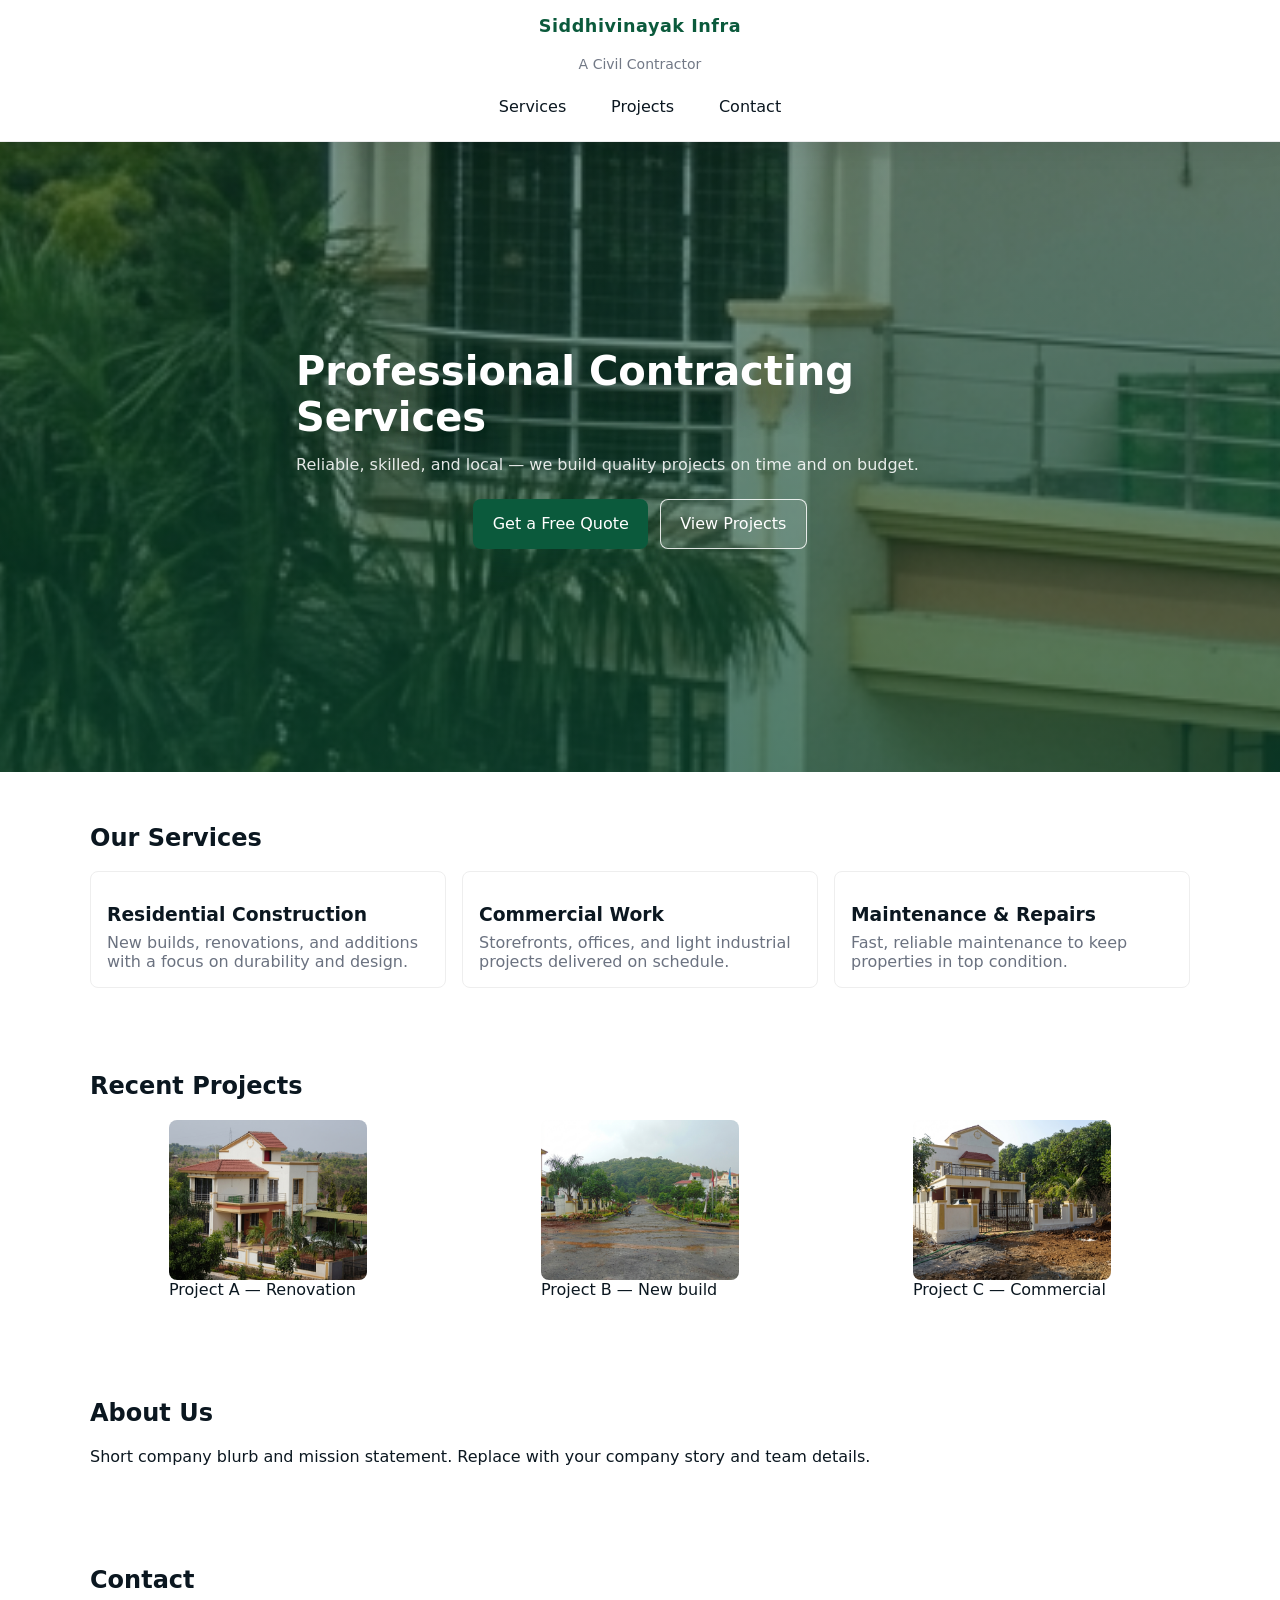
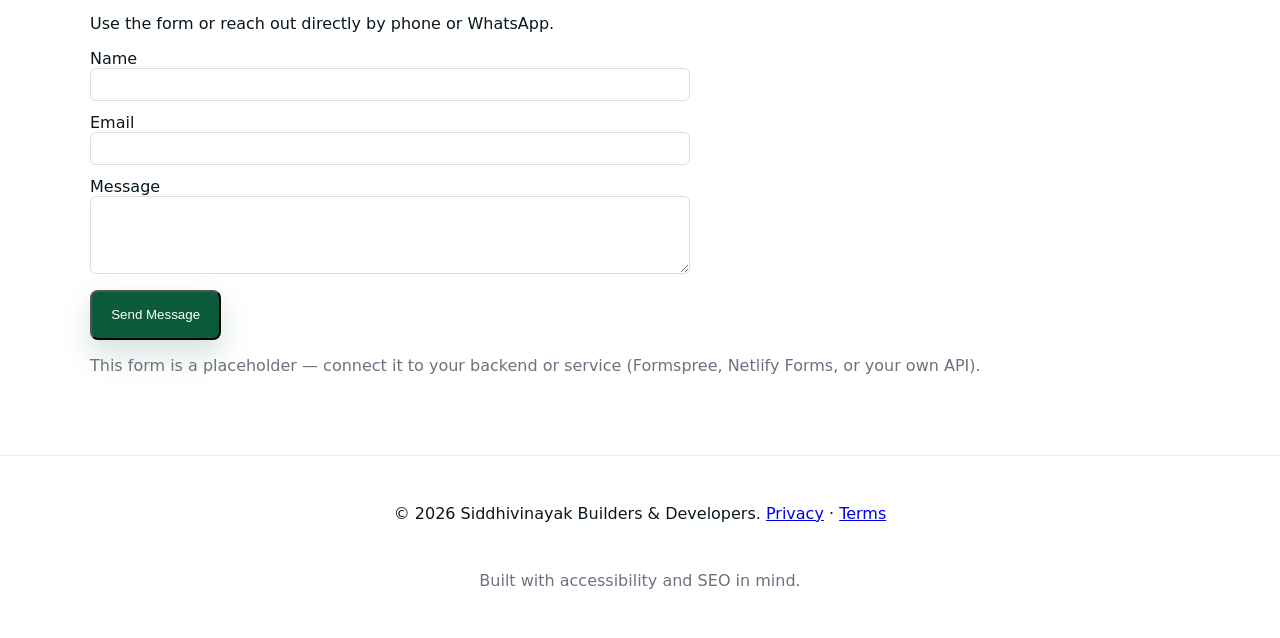
<file: index.html>
<!doctype html>
<html lang="en">
<head>
  <meta charset="utf-8" />
  <meta name="viewport" content="width=device-width,initial-scale=1" />
  <meta name="description" content="A lightweight, responsive, and SEO-friendly static website template for construction contractors and small businesses." />
  <title>Contractor Template — Home</title>
  <link rel="stylesheet" href="assets/css/style.css">
  <meta name="theme-color" content="#0b5a3c">
  <!-- Structured data (basic localBusiness placeholder) -->
  <script type="application/ld+json">
  {
    "@context": "https://schema.org",
    "@type": "LocalBusiness",
    "name": "Contractor Template",
    "description": "Lightweight contractor website template",
    "url": "https://example.com",
    "telephone": "+1-555-555-5555"
  }
  </script>
</head>
<body class="centered-page">
  <header class="site-header">
    <div class="container header-inner">
      <a class="brand" href="index.html">Siddhivinayak Infra</a>
      <a class="brand-tagline">A Civil Contractor</a>
      <nav id="siteNav" class="site-nav">
        <ul>
          <!-- <li><a href="index.html">Home</a></li> -->
          <!-- <li><a href="about.html">About</a></li> -->
          <li><a href="services.html">Services</a></li>
          <li><a href="projects.html">Projects</a></li>
          <li><a href="contact.html">Contact</a></li>
        </ul>
      </nav>
    </div>
  </header>

  <main>
    <section class="hero">
      <div class="hero-slider">
        <div class="hero-slide" style="background-image:url('assets/images/Independent Houses/Real photos/g1_03.jpg')"></div>
        <div class="hero-slide" style="background-image:url('assets/images/Independent Houses/Real photos/g2_03.jpg')"></div>
        <div class="hero-slide" style="background-image:url('assets/images/Independent Houses/Real photos/g4_03.jpg')"></div>
      </div>
      <div class="hero-overlay"></div>
      <div class="container hero-content">
        <h1>Professional Contracting Services</h1>
        <p class="lead">Reliable, skilled, and local — we build quality projects on time and on budget.</p>
        <p class="cta-row">
          <a class="btn-primary" href="contact.html">Get a Free Quote</a>
          <a class="btn-ghost" href="projects.html">View Projects</a>
        </p>
      </div>
    </section>

    <section id="services" class="section container">
      <h2>Our Services</h2>
      <div class="grid grid-3">
        <article class="card">
          <h3>Residential Construction</h3>
          <p>New builds, renovations, and additions with a focus on durability and design.</p>
        </article>
        <article class="card">
          <h3>Commercial Work</h3>
          <p>Storefronts, offices, and light industrial projects delivered on schedule.</p>
        </article>
        <article class="card">
          <h3>Maintenance & Repairs</h3>
          <p>Fast, reliable maintenance to keep properties in top condition.</p>
        </article>
      </div>
      <!-- FUTURE: link to dynamic service pages and structured service schema -->
    </section>

    <section id="projects" class="section container">
      <h2>Recent Projects</h2>
      <div class="grid grid-3">
        <figure class="project-card">
          <img src="assets\images\Independent Houses\Real photos\g1_03.jpg" alt="Project placeholder">
          <figcaption>Project A — Renovation</figcaption>
        </figure>
        <figure class="project-card">
          <img src="assets\images\Independent Houses\Real photos\g2_03.jpg" alt="Project placeholder">
          <figcaption>Project B — New build</figcaption>
        </figure>
        <figure class="project-card">
          <img src="assets\images\Independent Houses\Real photos\g4_03.jpg" alt="Project placeholder">
          <figcaption>Project C — Commercial</figcaption>
        </figure>
      </div>
      <p class="muted"><!-- FUTURE: connect to CMS or JSON feed for projects --> </p>
    </section>

    <section id="about" class="section container">
      <h2>About Us</h2>
      <p>Short company blurb and mission statement. Replace with your company story and team details.</p>
      <!-- FUTURE: team profiles, certifications, testimonials -->
    </section>

    <section id="contact" class="section container contact-section">
      <h2>Contact</h2>
      <p>Use the form or reach out directly by phone or WhatsApp.</p>
      <form id="contactForm" class="contact-form">
        <label>
          <span>Name</span>
          <input type="text" name="name" required>
        </label>
        <label>
          <span>Email</span>
          <input type="email" name="email" required>
        </label>
        <label>
          <span>Message</span>
          <textarea name="message" rows="4" required></textarea>
        </label>
        <p class="form-actions">
          <button type="submit" class="btn-primary">Send Message</button>
        </p>
      </form>
      <p class="muted">This form is a placeholder — connect it to your backend or service (Formspree, Netlify Forms, or your own API).</p>
    </section>
  </main>

  <footer class="site-footer">
    <div class="container footer-inner">
      <p>&copy; <span id="year"></span> Siddhivinayak Builders & Developers. <a href="privacy.html">Privacy</a> · <a href="terms.html">Terms</a></p>
      <p class="muted">Built with accessibility and SEO in mind. <!-- FUTURE: add structured contact and social links --> </p>
    </div>
  </footer>

  <script src="assets/js/main.js"></script>
</body>
</html>
</file>
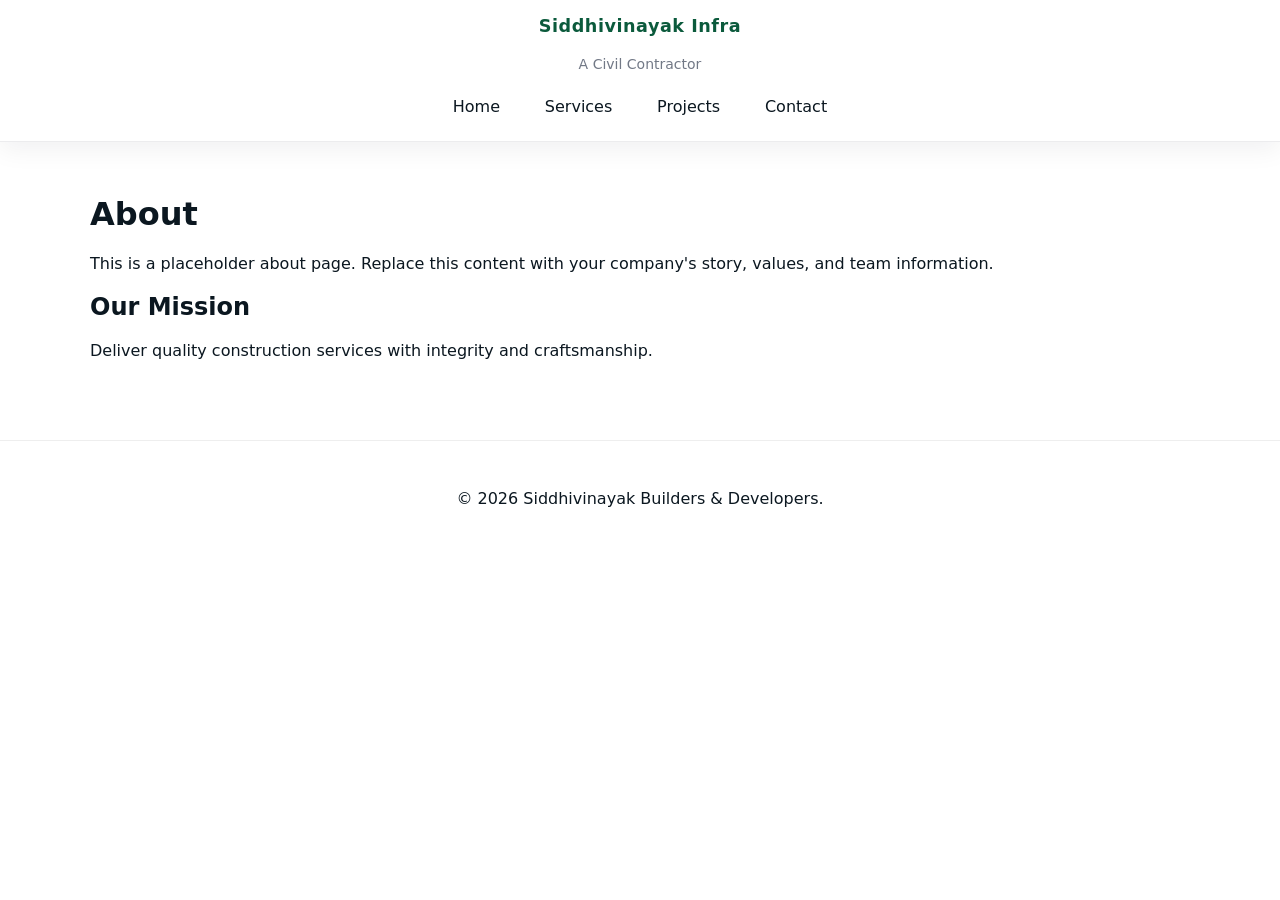
<file: about.html>
<!doctype html>
<html lang="en">
<head>
  <meta charset="utf-8" />
  <meta name="viewport" content="width=device-width,initial-scale=1" />
  <title>About — Contractor Template</title>
  <link rel="stylesheet" href="assets/css/style.css">
  <meta name="description" content="About — Contractor Template. Learn about our history, mission, and team.">
</head>
<body class="centered-page">
  <header class="site-header">
    <div class="container header-inner">
      <a class="brand" href="index.html">Siddhivinayak Infra</a>
      <a class="brand-tagline">A Civil Contractor</a>
      <nav id="siteNav" class="site-nav">
        <ul>
          <li><a href="index.html">Home</a></li>
          <li><a href="services.html">Services</a></li>
          <li><a href="projects.html">Projects</a></li>
          <li><a href="contact.html">Contact</a></li>
        </ul>
      </nav>
    </div>
  </header>
  <main class="container section">
    <h1>About</h1>
    <p>This is a placeholder about page. Replace this content with your company's story, values, and team information.</p>
    <section>
      <h2>Our Mission</h2>
      <p>Deliver quality construction services with integrity and craftsmanship.</p>
    </section>
    <!-- FUTURE: add team bios, certifications, timeline -->
  </main>
  <footer class="site-footer">
    <div class="container footer-inner">
      <p>&copy; <span id="year"></span> Siddhivinayak Builders & Developers.</p>
    </div>
  </footer>
  <script src="assets/js/main.js"></script>
</body>
</html>
</file>
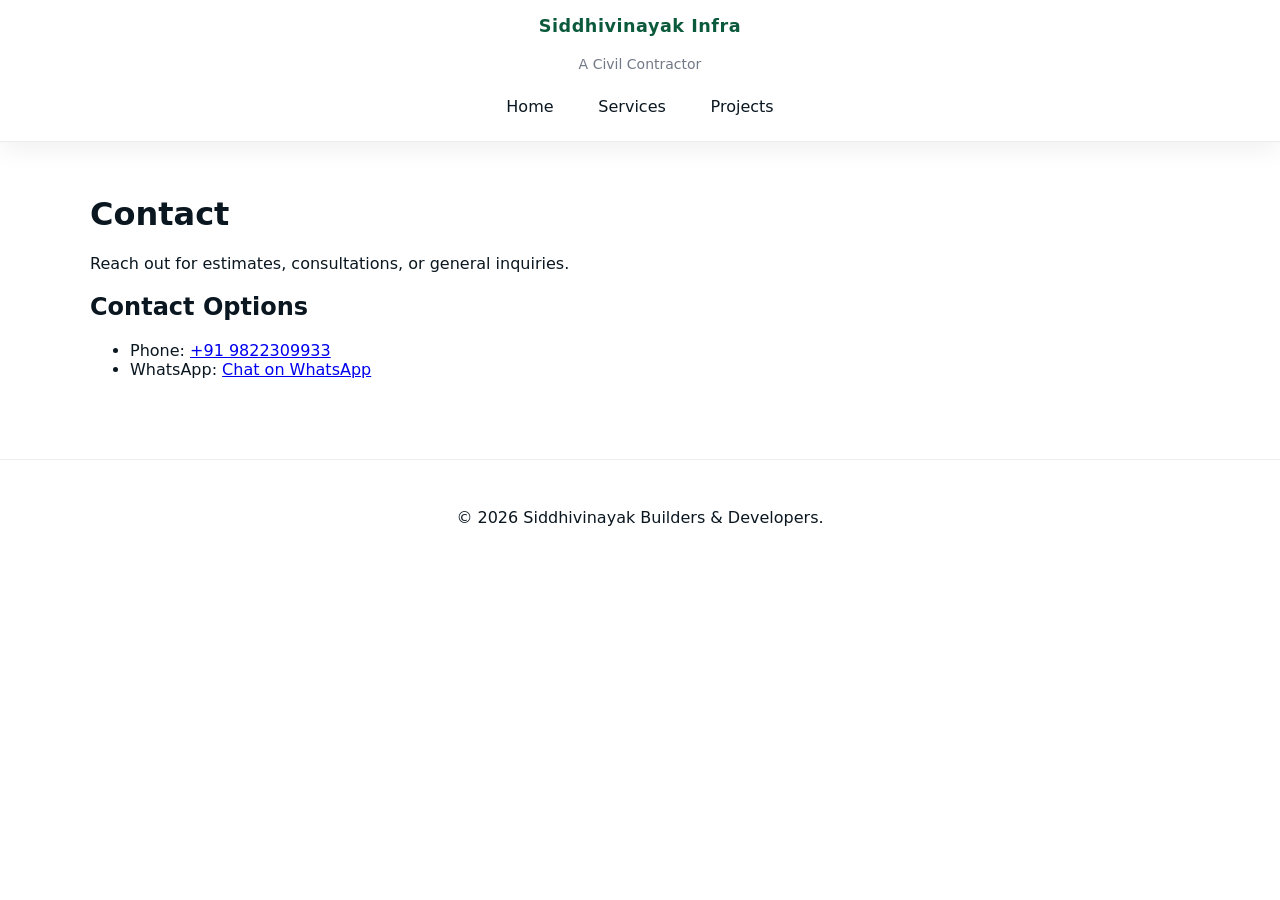
<file: contact.html>
<!doctype html>
<html lang="en">
<head>
  <meta charset="utf-8" />
  <meta name="viewport" content="width=device-width,initial-scale=1" />
  <title>Contact — Contractor Template</title>
  <link rel="stylesheet" href="assets/css/style.css">
  <meta name="description" content="Contact page — get a quote or reach out.">
</head>
<body class="centered-page">
  <header class="site-header">
    <div class="container header-inner">
      <a class="brand" href="index.html">Siddhivinayak Infra</a>
      <a class="brand-tagline">A Civil Contractor</a>
      <nav id="siteNav" class="site-nav">
        <ul>
          <li><a href="index.html">Home</a></li>
          <!-- <li><a href="about.html">About</a></li> -->
          <li><a href="services.html">Services</a></li>
          <li><a href="projects.html">Projects</a></li>
        </ul>
      </nav>
    </div>
  </header>
  <main class="container section">
    <h1>Contact</h1>
    <p>Reach out for estimates, consultations, or general inquiries.</p>
    <section>
      <h2>Contact Options</h2>
      <ul>
        <li>Phone: <a href="tel:+91 9822309933">+91 9822309933</a></li>
        <!-- <li>Email: <a href="mailto:info@example.com">info@example.com</a></li> -->
        <li>WhatsApp: <a href="https://wa.me/919822309933" target="_blank" rel="noopener">Chat on WhatsApp</a></li>
      </ul>
      <p><!-- FUTURE: embed map, contact widget, lead capture integrations --> </p>
    </section>
  </main>
  <footer class="site-footer">
    <div class="container footer-inner">
      <p>&copy; <span id="year"></span> Siddhivinayak Builders & Developers.</p>
    </div>
  </footer>
  <script src="assets/js/main.js"></script>
</body>
</html>
</file>
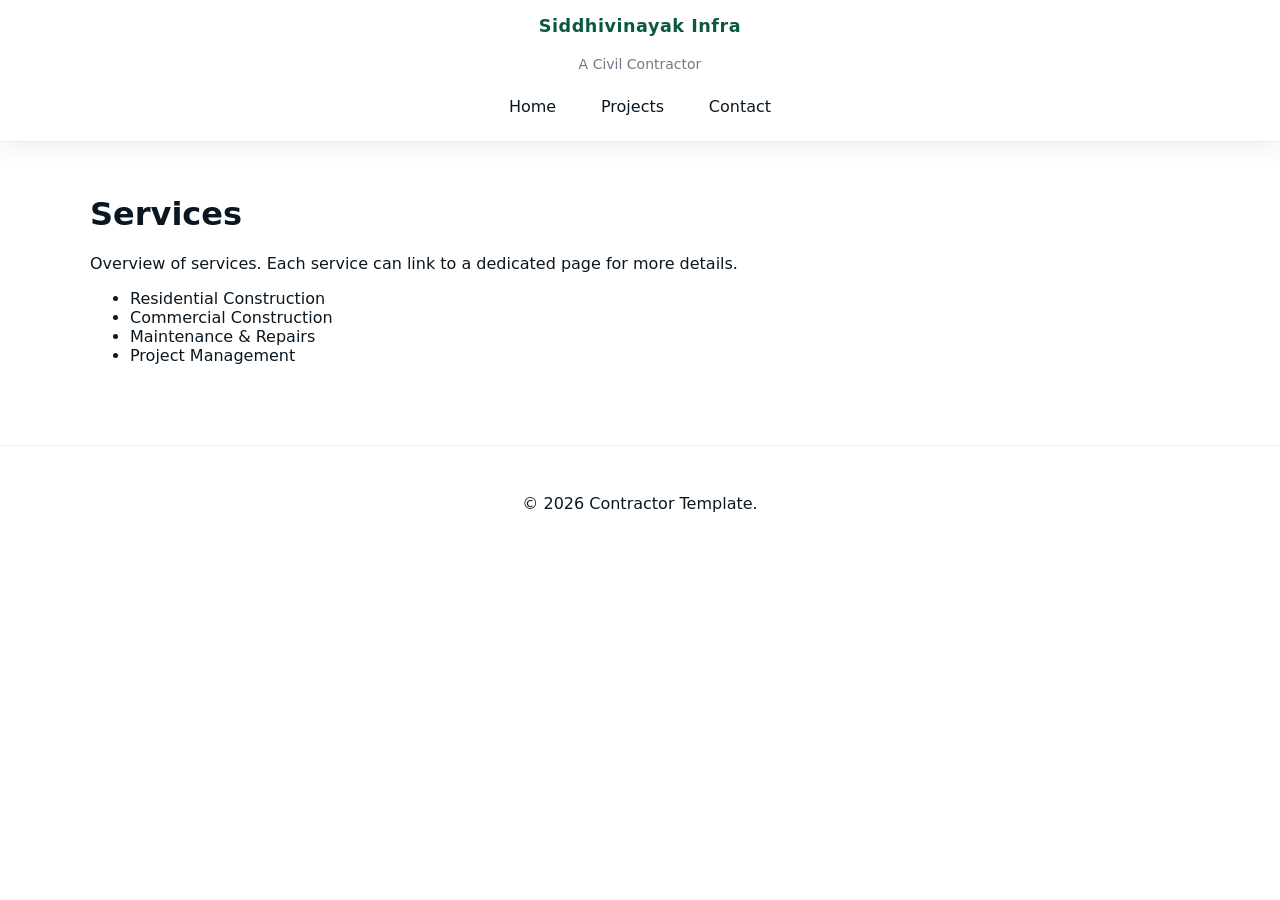
<file: services.html>
<!doctype html>
<html lang="en">
<head>
  <meta charset="utf-8" />
  <meta name="viewport" content="width=device-width,initial-scale=1" />
  <title>Services — Contractor Template</title>
  <link rel="stylesheet" href="assets/css/style.css">
  <meta name="description" content="Services offered by Contractor Template.">
</head>
<body class="centered-page">
  <header class="site-header">
    <div class="container header-inner">
      <a class="brand" href="index.html">Siddhivinayak Infra</a>
      <a class="brand-tagline">A Civil Contractor</a>
      <nav id="siteNav" class="site-nav">
        <ul>
          <li><a href="index.html">Home</a></li>
          <!-- <li><a href="about.html">About</a></li> -->
          <li><a href="projects.html">Projects</a></li>
          <li><a href="contact.html">Contact</a></li>
        </ul>
      </nav>
    </div>
  </header>
  <main class="container section">
    <h1>Services</h1>
    <p>Overview of services. Each service can link to a dedicated page for more details.</p>
    <ul>
      <li>Residential Construction</li>
      <li>Commercial Construction</li>
      <li>Maintenance & Repairs</li>
      <li>Project Management</li>
    </ul>
    <!-- FUTURE: individual service pages, structured Service schema -->
  </main>
  <footer class="site-footer">
    <div class="container footer-inner">
      <p>&copy; <span id="year"></span> Contractor Template.</p>
    </div>
  </footer>
  <script src="assets/js/main.js"></script>
</body>
</html>
</file>
<file: assets/css/style.css>
/* Basic lightweight stylesheet for the Contractor Website Template */
:root{
  --brand:#0b5a3c;
  --accent:#f2a654;
  --muted:#6b7280;
  --max-width:1100px;
  --radius:8px;
  --bg:#ffffff;
  --text:#0b1720;
}
*{box-sizing:border-box}
html,body{height:100%;margin:0;font-family:Inter, system-ui, -apple-system, 'Segoe UI', Roboto, 'Helvetica Neue', Arial; color:var(--text); background:var(--bg)}
img{max-width:100%;height:auto;display:block}
.container{max-width:var(--max-width);width:min(100%,var(--max-width));margin:0 auto;padding:1rem;text-align:left;}
.site-header{position:sticky;top:0;left:0;right:0;z-index:200;background:#fff;border-bottom:1px solid rgba(15,23,42,0.08);box-shadow:0 8px 24px rgba(15,23,42,0.06)}
.header-inner{display:flex;align-items:center;justify-content:space-between;gap:1rem;padding:1rem 0;flex-wrap:wrap}
.brand{color:var(--brand);font-weight:700;font-size:1.1rem;text-decoration:none;letter-spacing:0.03em}
.brand-tagline{display:block;font-size:0.875rem;color:var(--muted);font-weight:500;margin-top:0.25rem;opacity:0.95}
.logo img{display:block}
.site-nav{display:flex;justify-content:flex-end;width:100%}
.site-nav ul{list-style:none;margin:0;padding:0;display:flex;gap:1rem;align-items:center;flex-wrap:wrap;justify-content:flex-end}
.site-nav a{color:inherit;text-decoration:none;padding:0.55rem 0.9rem;border-radius:999px;display:inline-flex;align-items:center;transition:background .2s ease,color .2s ease}
.site-nav a:hover,.site-nav a:focus-visible{background:rgba(11,90,60,0.1);color:var(--brand)}

.hero{position:relative;overflow:hidden;min-height:70vh;display:flex;align-items:center;justify-content:center;padding:0;text-align:center;background:#08120f}
.hero-slider{position:absolute;inset:0;display:flex;width:300%;animation:hero-slide 10s linear infinite}
.hero-slide{flex:0 0 100%;background-size:cover;background-position:center;filter:brightness(0.75);transform:scale(1.05)}
.hero-overlay{position:absolute;inset:0;background:linear-gradient(180deg, rgba(11,90,60,0.32), rgba(11,90,60,0.55));pointer-events:none}
.hero-content{position:relative;z-index:2;color:#fff;max-width:720px;padding:4rem 1rem}
.hero h1{font-size:2.5rem;margin:0 0 .75rem;text-shadow:0 20px 35px rgba(0,0,0,0.4)}
.hero .lead{color:rgba(255,255,255,0.88);margin:0 0 1.25rem;line-height:1.65}
.cta-row{display:flex;gap:.75rem;justify-content:center;margin-top:1rem;flex-wrap:wrap;z-index:2}
.btn-primary{background:var(--brand);color:#fff;padding:.75rem 1.2rem;border-radius:8px;text-decoration:none;min-height:50px;display:inline-flex;align-items:center;box-shadow:0 14px 30px rgba(11,90,60,0.18)}
.btn-ghost{border:1px solid rgba(255,255,255,0.85);padding:.75rem 1.2rem;border-radius:8px;text-decoration:none;color:#fff;background:rgba(255,255,255,0.08);min-height:50px;display:inline-flex;align-items:center;transition:background .2s ease}
.btn-ghost:hover,.btn-ghost:focus-visible{background:rgba(255,255,255,0.16)}
@keyframes hero-slide{0%{transform:translateX(0%)}33%{transform:translateX(0%)}50%{transform:translateX(-100%)}83%{transform:translateX(-100%)}100%{transform:translateX(-200%)}}

.section{padding:2rem 0}
.grid{display:grid;gap:1rem;grid-auto-rows:minmax(0,auto)}
.grid-3{grid-template-columns:repeat(3,1fr)}
.grid figure{margin:0}
.grid figure img{border-radius:var(--radius);background:#f5f5f5}
.card{background:#fff;border:1px solid #eee;padding:1rem;border-radius:var(--radius)}
.project-card img{width:100%;height:160px;object-fit:cover;border-radius:6px;background:#f5f5f5}
.muted{color:var(--muted)}
.contact-form{max-width:600px}
.contact-form label{display:block;margin-bottom:.75rem}
.contact-form input,.contact-form textarea{width:100%;padding:.5rem;border:1px solid #ddd;border-radius:6px}
.form-actions{margin-top:.5rem}
.site-footer{border-top:1px solid #eee;padding:1rem 0;margin-top:2rem}
.footer-inner{display:flex;justify-content:space-between;align-items:center;gap:1rem;flex-wrap:wrap}

.centered-page{text-align:center}
.centered-page .header-inner,.centered-page .footer-inner{justify-content:center;align-items:center;flex-direction:column}
.centered-page .site-nav ul{justify-content:center}
.centered-page .grid{justify-items:center}
.centered-page .site-nav{display:flex;justify-content:center}
.centered-page .site-nav ul{flex-wrap:wrap}
.centered-page .project-card img{margin:0 auto}

/* Responsive */
@media (max-width:900px){
  .grid-3{grid-template-columns:repeat(2,minmax(0,1fr))}
}
@media (max-width:700px){
  .header-inner{justify-content:center;gap:0.75rem}
  .site-nav{justify-content:center}
  .site-nav ul{flex-direction:row;flex-wrap:wrap;gap:0.65rem;justify-content:center;align-items:center;width:100%}
  .site-nav a{width:auto;justify-content:center}
  .footer-inner{flex-direction:column;text-align:center;gap:0.75rem}
  .section{padding:1.75rem 0}
}
@media (max-width:600px){
  .grid-3{grid-template-columns:1fr}
  .site-nav ul{gap:0.65rem}
  .hero{padding:2.5rem 0}
  .hero h1{font-size:1.75rem}
  .cta-row{flex-direction:column;align-items:center}
}
@media (max-width:480px){
  .hero{padding:2rem 0}
  .hero h1{font-size:1.5rem}
  .hero .lead{font-size:0.95rem}
  .section{padding:1.5rem 0}
  .card{padding:0.75rem}
  .btn-primary,.btn-ghost{padding:0.5rem 0.75rem;font-size:0.9rem}
  .contact-form{max-width:100%}
  .container{padding:0.75rem}
}

/* Accessibility helpers */
a:focus{outline:3px solid rgba(11,90,60,0.15);outline-offset:2px}

.card video {
  width: 100%;
  border-radius: 8px;
  display: block;
  background: #000;
}

.card h3 {
  margin: 1rem 0 0.5rem;
}

.card p {
  margin: 0;
  color: var(--muted);
}

.autoplay-video {
  width: 100%;
  border-radius: 8px;
  background: #000;
  display: block;
}
</file>
